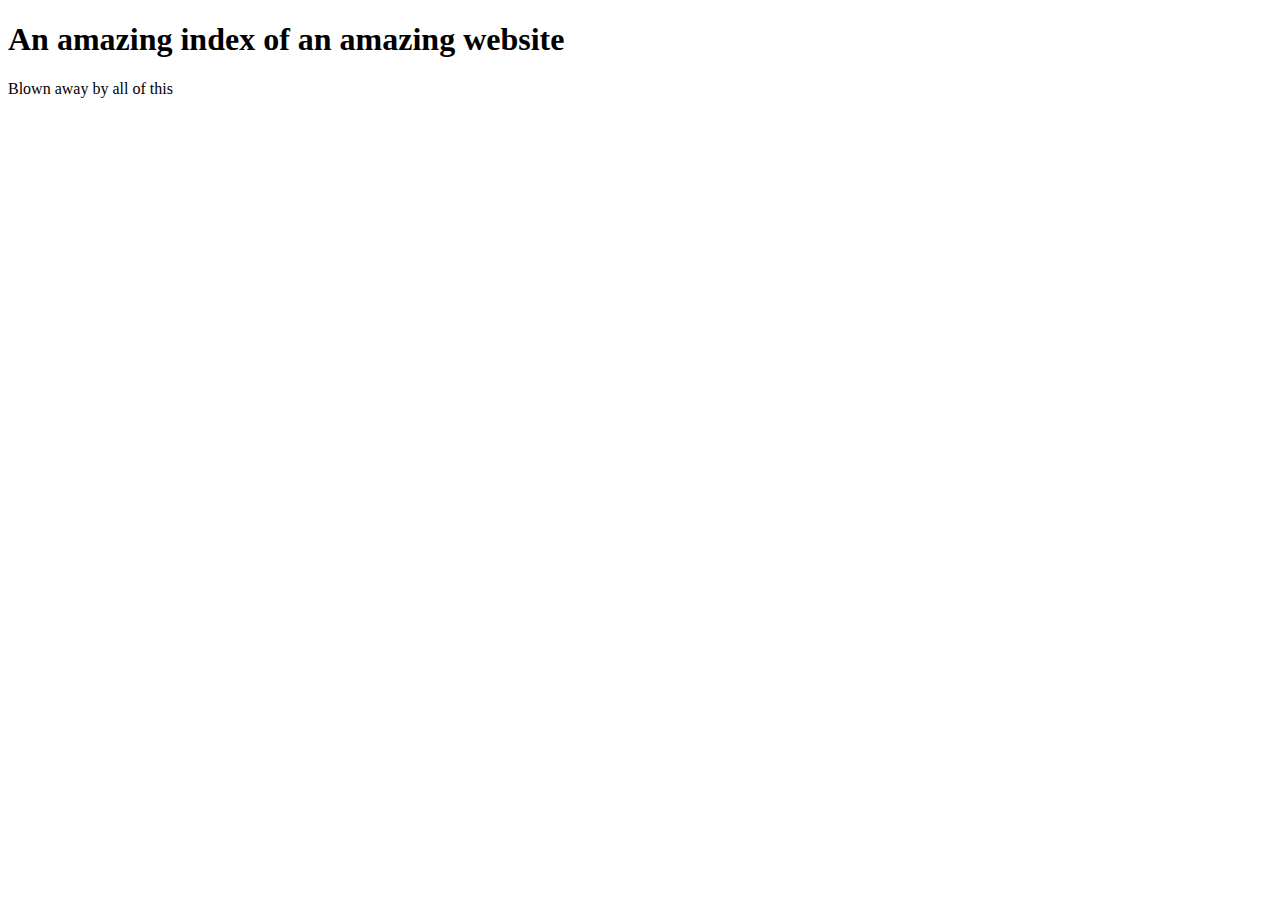
<file: examples/www/index.html>
<!DOCTYPE html>
<html lang="en">
    <head>
        <title>Index</title>
    </head>
    <body>
        <h1>An amazing index of an amazing website</h1>
        <p>Blown away by all of this</p>
    </body>
</html>
</file>
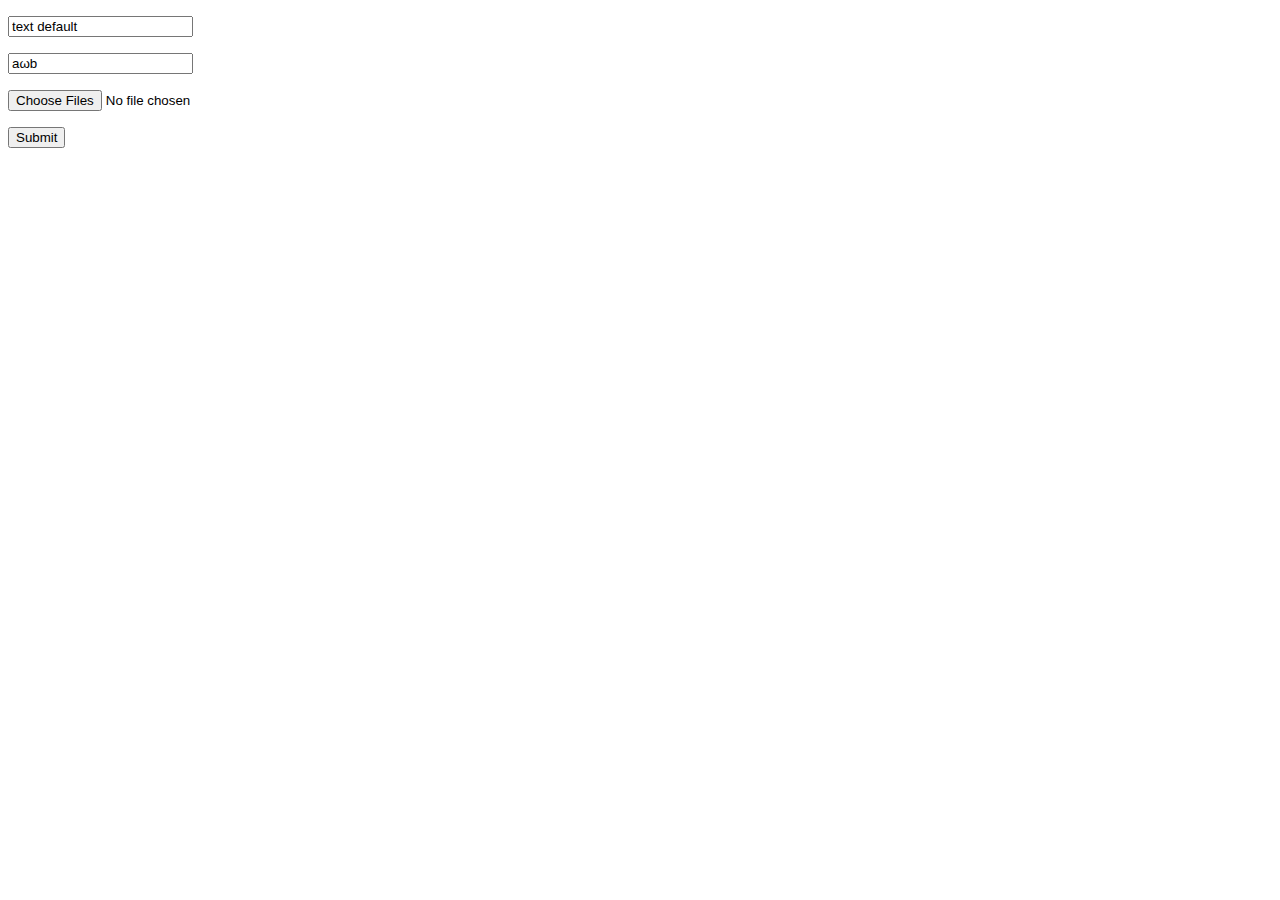
<file: examples/www/formtest.html>
<!DOCTYPE html>
<html lang="en">
<head>
  <meta charset="utf-8"/>
  <title>upload</title>
</head>
<body>
<form action="http://localhost:8080/post/filecgi.cgi" method="POST" enctype="multipart/form-data">
  <p><input type="text" name="text1" value="text default">
  <p><input type="text" name="text2" value="a&#x03C9;b">
  <p><input type="file" name="file1" multiple>
  <p><button type="submit">Submit</button>
</form>
</body>
</html>
</file>
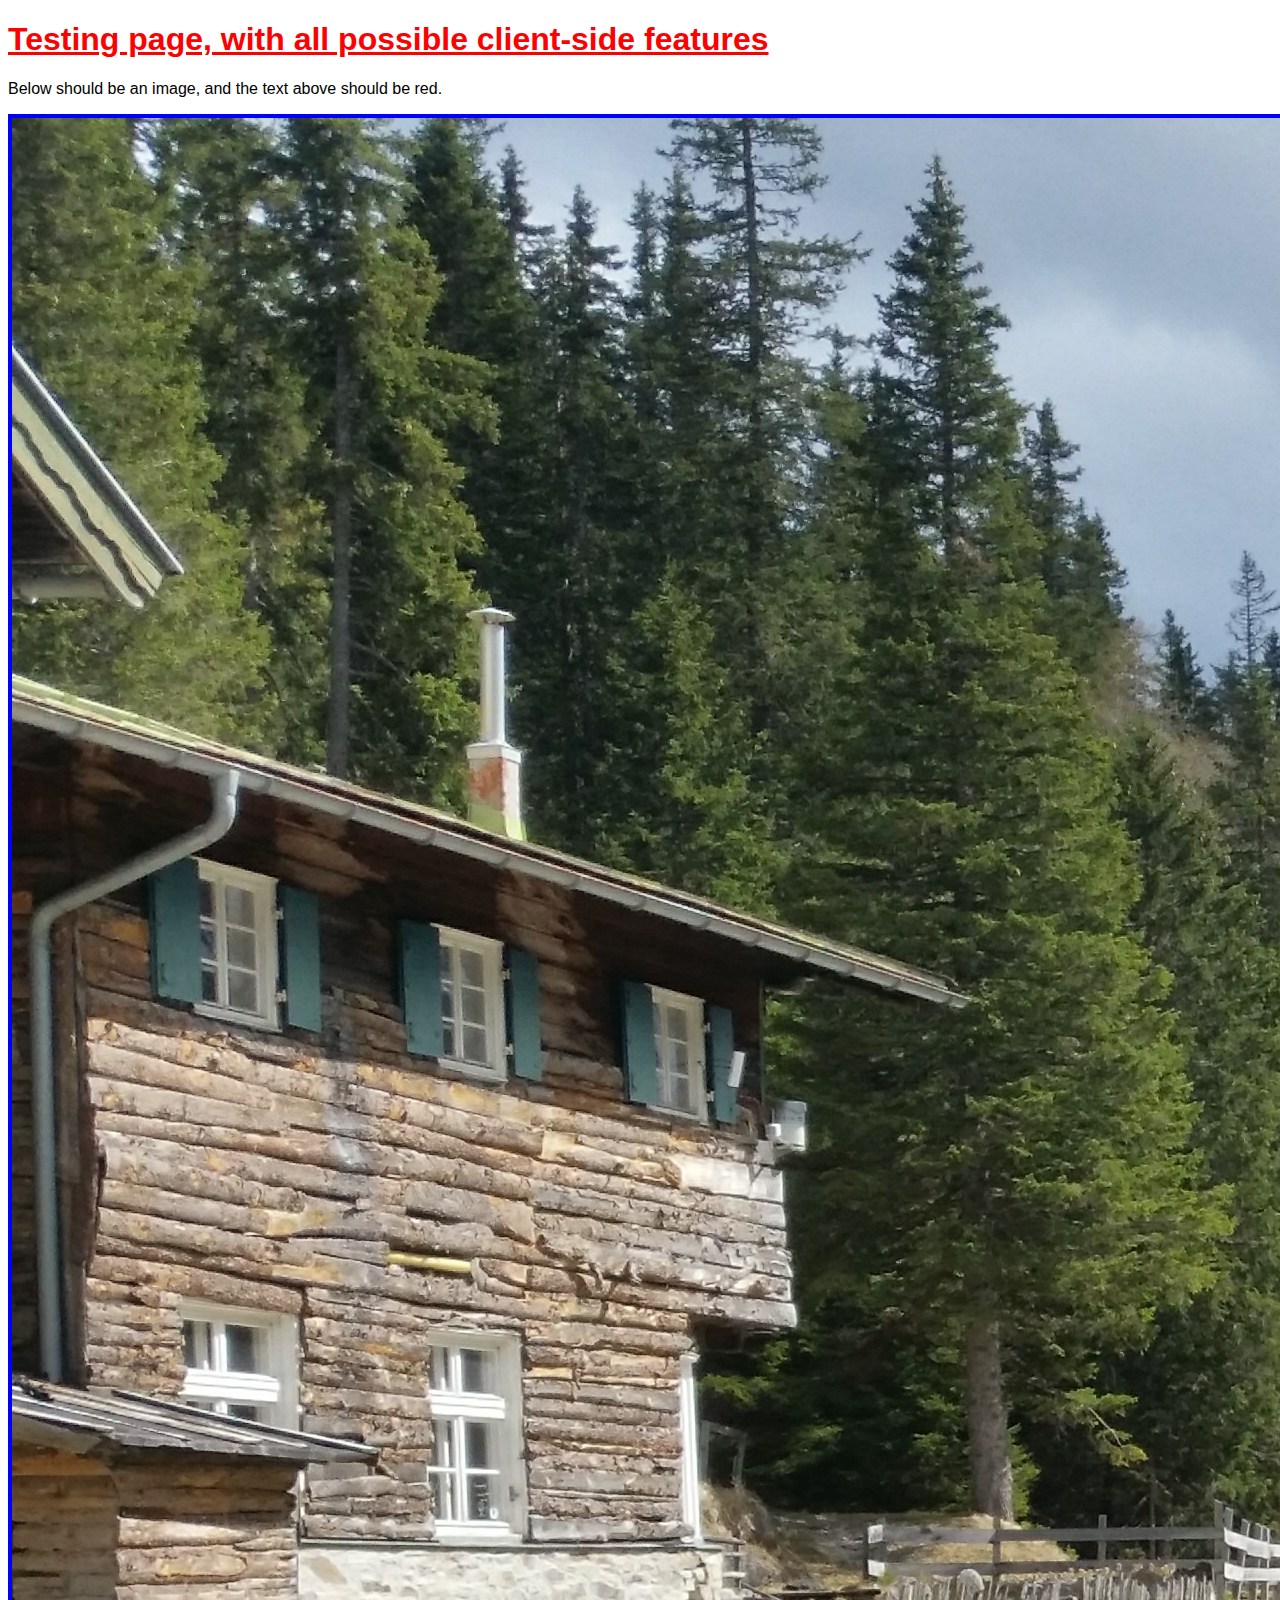
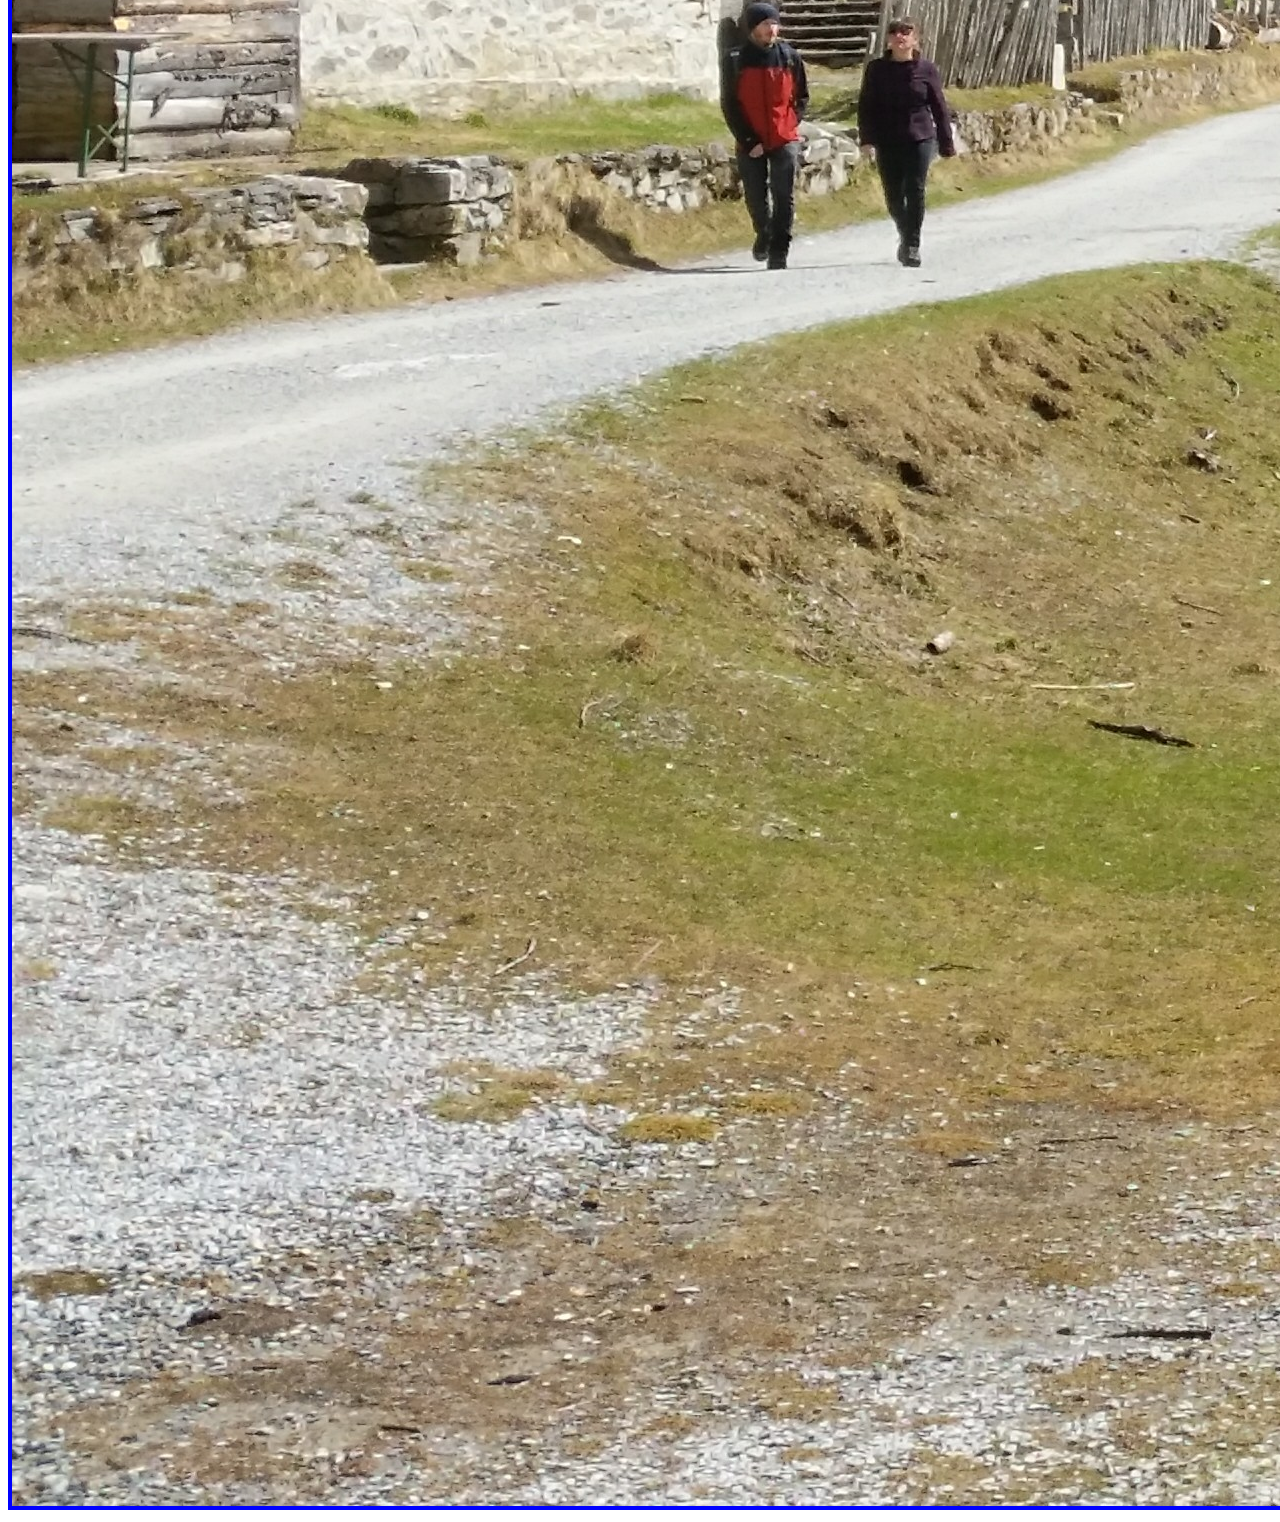
<file: examples/www/test.html>
<!DOCTYPE html>
<html lang="en">
	<head>
		<title>Testing page</title>
		<link rel="stylesheet" href="styles/test.css" />
	</head>
	<body>
		<h1>Testing page, with all possible client-side features</h1>
		<p>Below should be an image, and the text above should be red.</p>
		<img src="imgs/test.jpg" alt="Image could not be loaded" />
	</body>
</html>
</file>
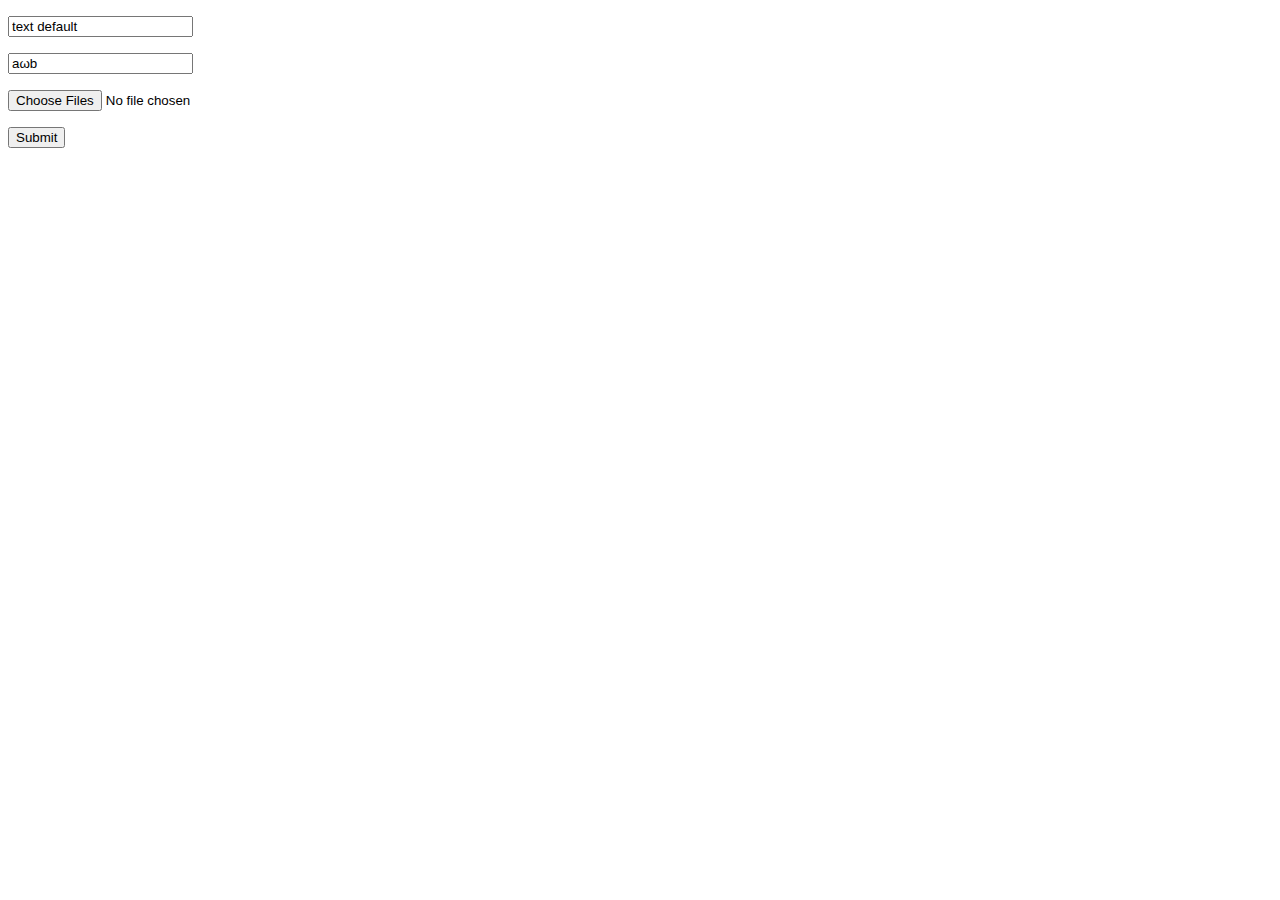
<file: examples/www/subdir/multiupload.html>
<!DOCTYPE html>
<html lang="en">
<head>
  <meta charset="utf-8"/>
  <title>upload</title>
</head>
<body>
<form action="http://localhost:8080/post/filecgi.out" method="post" enctype="multipart/form-data">
  <p><input type="text" name="text1" value="text default">
  <p><input type="text" name="text2" value="a&#x03C9;b">
  <p><input type="file" name="file1" multiple>
  <p><button type="submit">Submit</button>
</form>
</body>
</html>
</file>
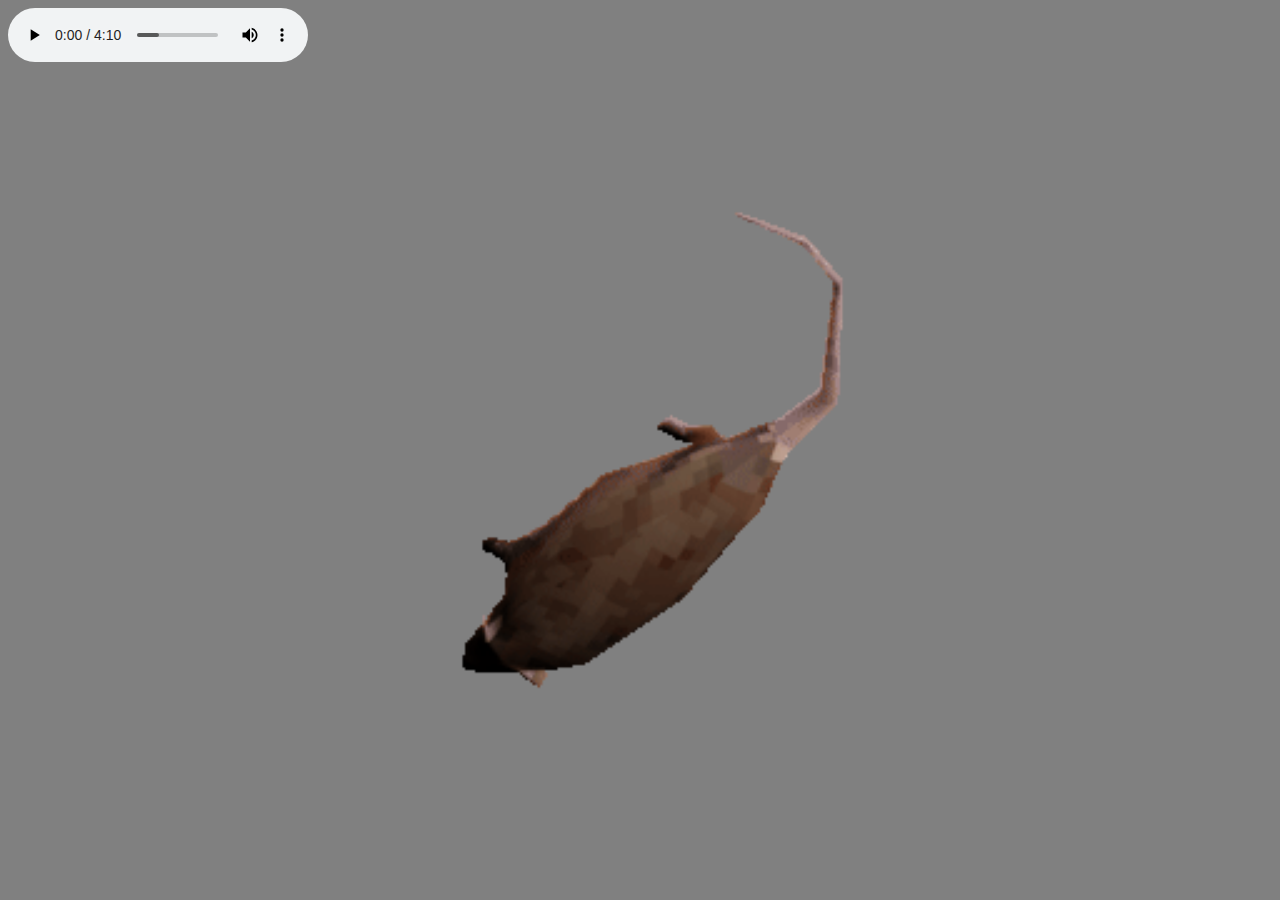
<file: examples/www/subdir/rat.html>
<!DOCTYPE html>
<html>
<head>
    <meta charset='utf-8'>
    <meta http-equiv='X-UA-Compatible' content='IE=edge'>
    <title>Page Title</title>
    <meta name='viewport' content='width=device-width, initial-scale=1'>
    <link rel='stylesheet' type='text/css' media='screen' href='../styles/rat.css'>
</head>
<body>
    <img src="../imgs/rat.gif">
    <audio controls autoplay>
        <source src="rat.mp3" type="audio/mpeg">
        Your browser does not support the audio element.
    </audio>
</body>
</html>
</file>
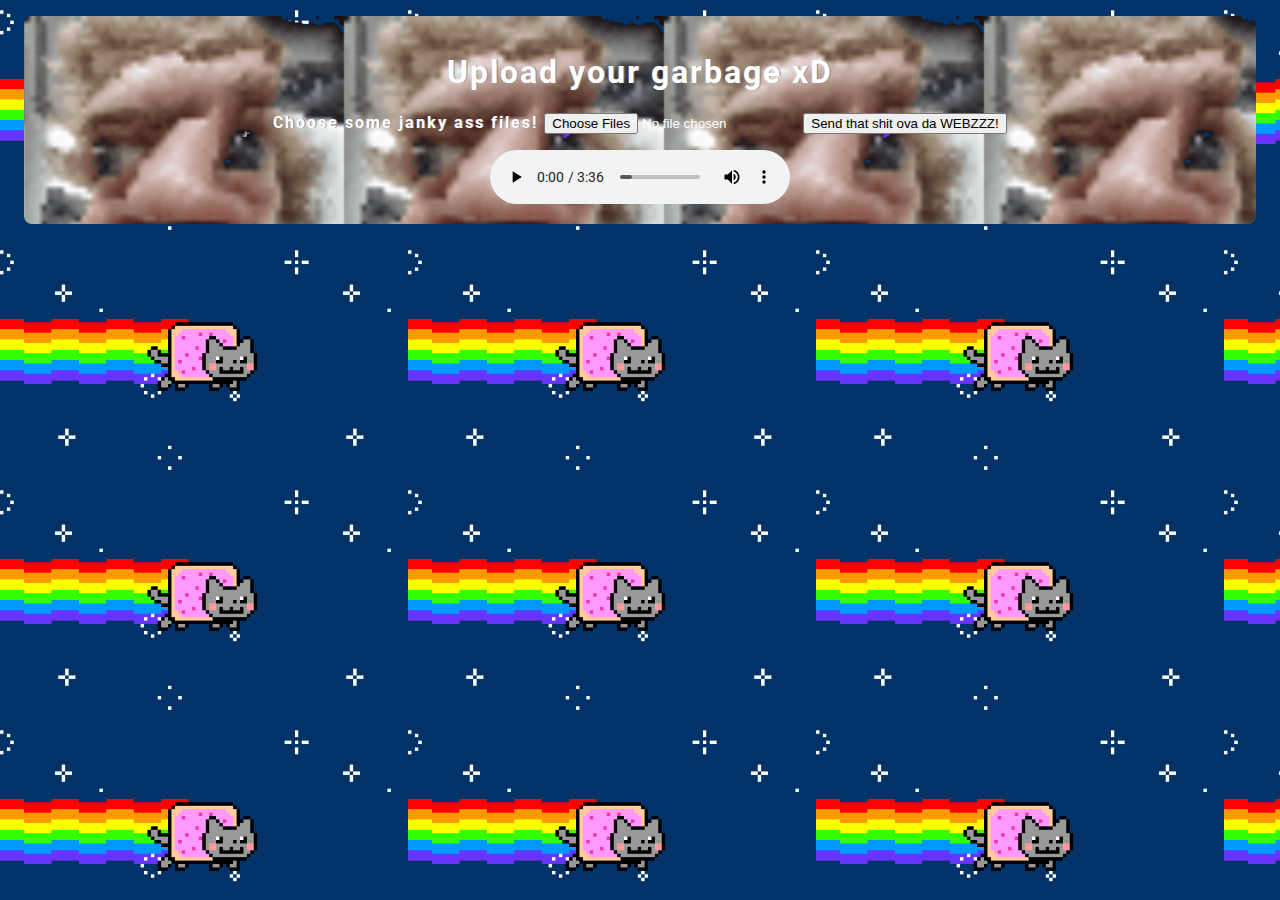
<file: examples/www/subdir/upload.html>
<!DOCTYPE html>
<html>
<head>
	<meta charset='utf-8'>
	<meta http-equiv='X-UA-Compatible' content='IE=edge'>
	<title>TIME TO UPLOAD SHITTTT!!!</title>
	<meta name='viewport' content='width=device-width, initial-scale=1'>
	<link rel='stylesheet' type='text/css' media='screen' href='../styles/upload.css'>
	<link rel="preconnect" href="https://fonts.googleapis.com">
	<link rel="preconnect" href="https://fonts.gstatic.com" crossorigin>
	<link href="https://fonts.googleapis.com/css2?family=Roboto+Mono:wght@700&family=Roboto:wght@300;700&display=swap" rel="stylesheet">
</head>
<body>
	<div id="title">
		<h1>Upload your garbage xD</h1>
		
		<form action="http://localhost:8080/post/fileupload.sh" method="post" enctype="multipart/form-data">
			<label for="file">Choose some janky ass files!</label>
			<input type="file" id="file" name="file" multiple>
			<button type="submit">Send that shit ova da WEBZZZ!</button>
		</form>

		<audio src="../imgs/nyan.mp3" autoplay="true" controls="" preload="auto" autobuffer=""></audio>
	</div>
</body>
</html>
</file>
<file: examples/www/styles/test.css>
html {
    font-family: sans-serif;
}

h1 {
    color: red;
    text-decoration: underline;
    font-weight: bold;
}

img {
    border: solid blue 4px;
}
</file>
<file: examples/www/styles/rat.css>
body {
    background-color: gray;
}

img {
    position: absolute;
    top: 50%;
    left: 50%;
    transform: translate(-50%, -50%);
    margin: 0;
    width: 600px;
}
</file>
<file: examples/www/styles/upload.css>
body {
    font-family: Roboto;
    background-image: url("../imgs/nyan.gif");
    background-size: contain;
}

#title {
    text-shadow: 1px 0 #888888;
    letter-spacing:2px;
    padding: 0.2rem;
    margin: 1rem;
    border-radius: 8px;
    text-align: center;
    padding: 1rem;
    background-image: url(../imgs/3dgifmaker86144.gif);
    background-size: 20rem;
    color: white;
    font-weight:bold;
}

form {
    margin: 1rem;
}
</file>
